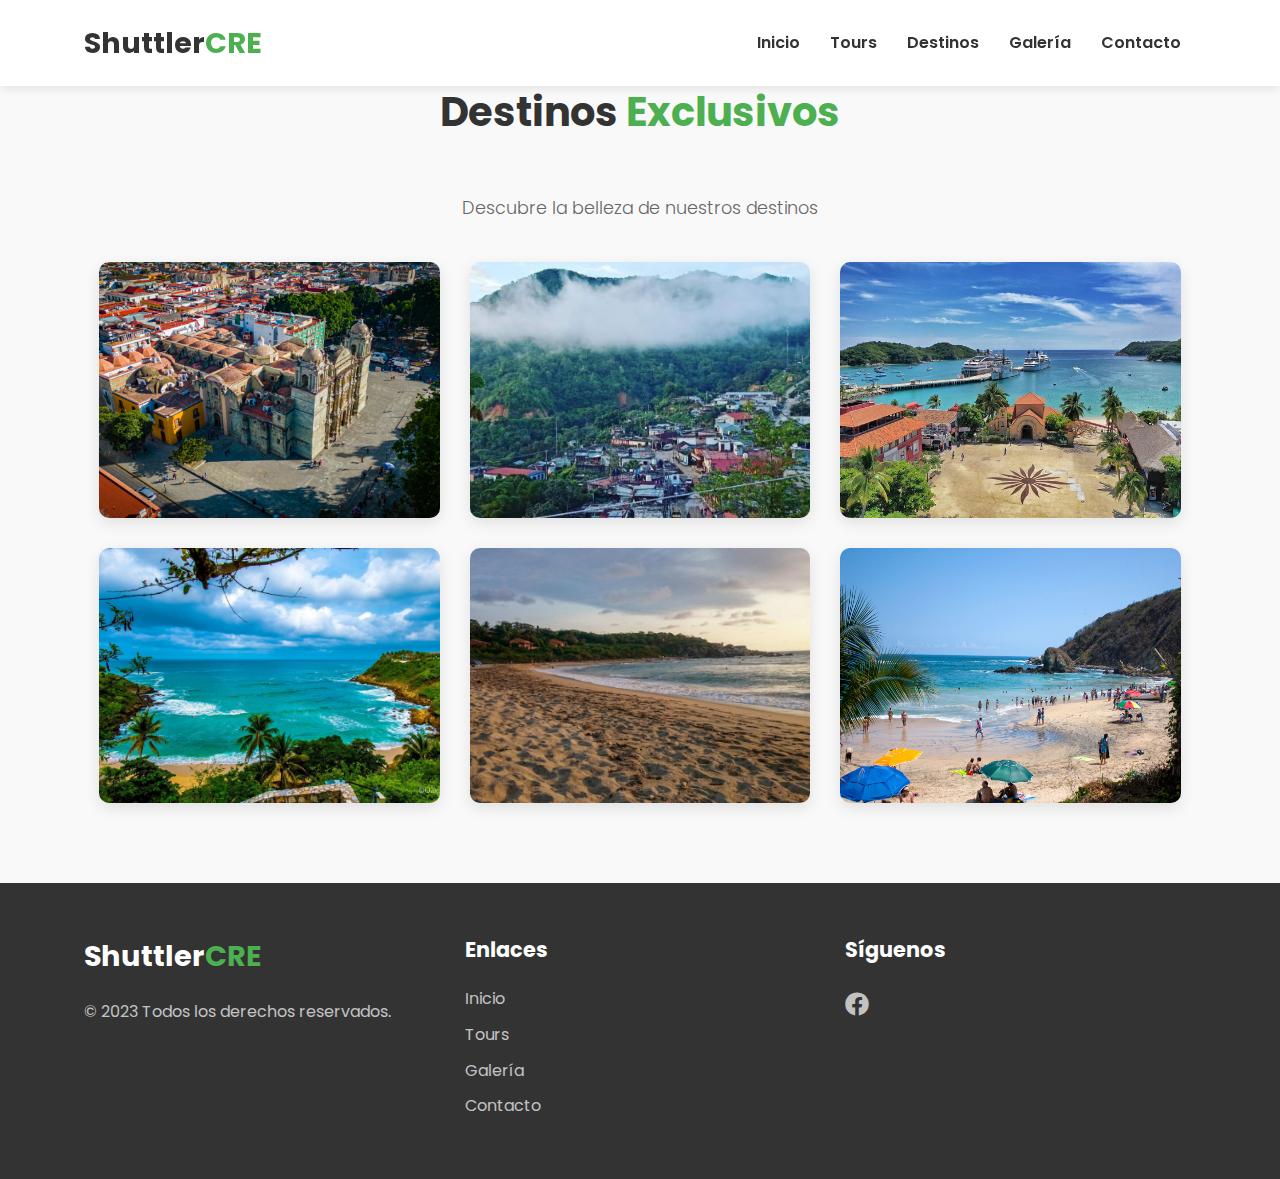
<file: destinos.html>
<!DOCTYPE html>
<html lang="es">
<head>
    <meta charset="UTF-8">
    <meta name="viewport" content="width=device-width, initial-scale=1.0">
    <title>Destinos - ShuttlerCRE</title>
    <link rel="stylesheet" href="styles.css">
    <link rel="stylesheet" href="galery.css">
    <link rel="preconnect" href="https://fonts.googleapis.com">
    <link rel="preconnect" href="https://fonts.gstatic.com" crossorigin>
    <link href="https://fonts.googleapis.com/css2?family=Poppins:wght@300;400;600;700&display=swap" rel="stylesheet">
    <link rel="stylesheet" href="https://cdnjs.cloudflare.com/ajax/libs/font-awesome/6.0.0/css/all.min.css">
    <link rel="icon" href="logo1.png" type="image/x-icon">
</head>
<body>
    <!-- Header / Navbar (igual que en index.html) -->
    <header class="header">
        <div class="container">
            <nav class="navbar">
                <a href="index.html" class="logo">Shuttler<span>CRE</span></a>
                <ul class="nav-links">
                    <li><a href="index.html">Inicio</a></li>
                    <li><a href="index.html#tours">Tours</a></li>
                    <li><a href="index.html#destinos">Destinos</a></li>
                    <li><a href="galeria.html">Galería</a></li>
                    <li><a href="index.html#contacto">Contacto</a></li>
                </ul>
                <div class="hamburger">
                    <span></span>
                    <span></span>
                    <span></span>
                </div>
            </nav>
        </div>
    </header>

    <!-- Galería -->
    <section class="gallery-section">
        <div class="container">
            <h2 class="section-title">Destinos <span>Exclusivos</span></h2>
            <p class="gallery-subtitle">Descubre la belleza de nuestros destinos</p>
            
            <!-- <div class="gallery-filters">
                <button class="filter-btn active" data-filter="all">Todos</button>
                <button class="filter-btn" data-filter="yates">Yates</button>
                <button class="filter-btn" data-filter="cuatrimoto">Cuatrimotos</button>
                <button class="filter-btn" data-filter="ciudad">Viaje a caballo</button>
                <button class="filter-btn" data-filter="habitacion">Hospedaje</button>
            </div> -->
            
            <div class="gallery-container">
                <!-- Ejemplo de ítems de galería - reemplaza con tus imágenes -->
                <div class="gallery-item" data-category="yates">
                    <img src="oaxaca.jpg" alt="Playa paradisíaca">
                    <div class="gallery-overlay">
                        <div class="overlay-content">
                            <h3>Oaxaca</h3>
                            <p>Su gran gastronomia</p>
                            <i class="fas fa-expand"></i>
                        </div>
                    </div>
                </div>
                
                <div class="gallery-item" data-category="yates">
                    <img src="pluma.jpg" alt="Selva tropical">
                    <div class="gallery-overlay">
                        <div class="overlay-content">
                            <h3>Pluma Hidalgo</h3>
                            <p>Café y mucha vegetación</p>
                            <i class="fas fa-expand"></i>
                        </div>
                    </div>
                </div>
                
                <!-- Agrega más items aquí -->
                <div class="gallery-item" data-category="yates">
                    <img src="huatulco1.jpg" alt="Atardecer en la playa">
                    <div class="gallery-overlay">
                        <div class="overlay-content">
                            <h3>Huatulco</h3>
                            <p>Las mejores palyas de Oaxaca</p>
                            <i class="fas fa-expand"></i>
                        </div>
                    </div>
                </div>
                
                <div class="gallery-item" data-category="ciudad">
                    <img src="puerto.png" alt="Centro histórico">
                    <div class="gallery-overlay">
                        <div class="overlay-content">
                            <h3>Puerto Escondido</h3>
                            <p>Mas sol y palya</p>
                            <i class="fas fa-expand"></i>
                        </div>
                    </div>
                </div>
                
                <div class="gallery-item" data-category="ciudad">
                    <img src="zicatrela.jpg" alt="Centro histórico">
                    <div class="gallery-overlay">
                        <div class="overlay-content">
                            <h3>Zicatela</h3>
                            <p>Las mejores olas</p>
                            <i class="fas fa-expand"></i>
                        </div>
                    </div>
                </div>
               
                <div class="gallery-item" data-category="ciudad">
                    <img src="mazunte.jpg" alt="Centro histórico">
                    <div class="gallery-overlay">
                        <div class="overlay-content">
                            <h3>Mazunte</h3>
                            <p>Lugar pra ver tortugas</p>
                            <i class="fas fa-expand"></i>
                        </div>
                    </div>
                </div>
            </div>
        </div>
    </section>

    <!-- Modal para imagen ampliada -->
    <div class="gallery-modal">
        <span class="close-modal">&times;</span>
        <img class="modal-content" id="expandedImg">
        <div class="modal-caption"></div>
    </div>

    <!-- Footer (igual que en index.html) -->
    <footer class="footer">
        <div class="container">
            <div class="footer-content">
                <div class="footer-logo">
                    <a href="index.html" class="logo">Shuttler<span>CRE</span></a>
                    <p>© 2023 Todos los derechos reservados.</p>
                </div>
                <div class="footer-links">
                    <h3>Enlaces</h3>
                    <ul>
                        <li><a href="index.html">Inicio</a></li>
                        <li><a href="index.html#tours">Tours</a></li>
                        <li><a href="galeria.html">Galería</a></li>
                        <li><a href="index.html#contacto">Contacto</a></li>
                    </ul>
                </div>
                <div class="footer-social">
                    <h3>Síguenos</h3>
                    <div class="social-icons">
                        <a href="#"><i class="fab fa-facebook"></i></a>
                        <!-- <a href="#"><i class="fab fa-instagram"></i></a> -->
                    </div>
                </div>
            </div>
        </div>
    </footer>

    <!-- Scripts -->
    <script src="script.js"></script>
    <script src="galery.js"></script>
</body>
</html>
</file>
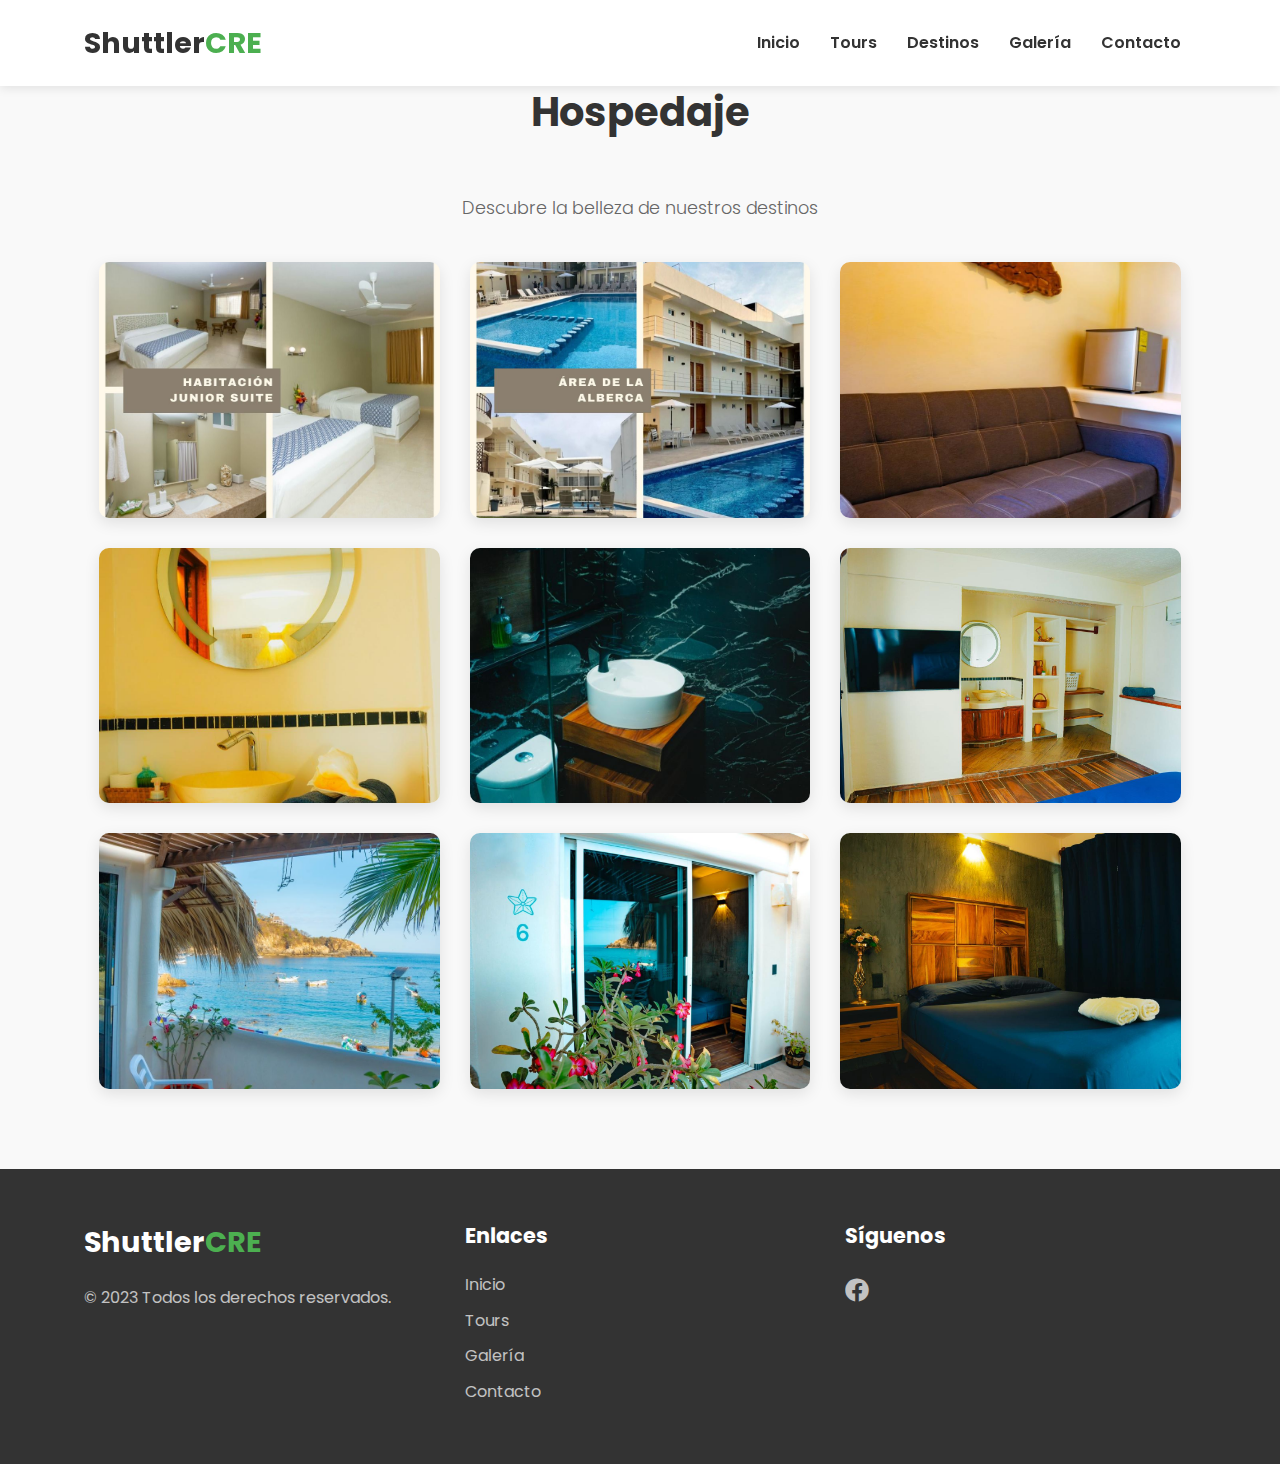
<file: hospedaje.html>
<!DOCTYPE html>
<html lang="es">
<head>
    <meta charset="UTF-8">
    <meta name="viewport" content="width=device-width, initial-scale=1.0">
    <title>Hospedaje - ShuttlerCRE</title>
    <link rel="stylesheet" href="styles.css">
    <link rel="stylesheet" href="galery.css">
    <link rel="preconnect" href="https://fonts.googleapis.com">
    <link rel="preconnect" href="https://fonts.gstatic.com" crossorigin>
    <link href="https://fonts.googleapis.com/css2?family=Poppins:wght@300;400;600;700&display=swap" rel="stylesheet">
    <link rel="stylesheet" href="https://cdnjs.cloudflare.com/ajax/libs/font-awesome/6.0.0/css/all.min.css">
    <link rel="icon" href="logo1.png" type="image/x-icon">
</head>
<body>
    <!-- Header / Navbar (igual que en index.html) -->
    <header class="header">
        <div class="container">
            <nav class="navbar">
                <a href="index.html" class="logo">Shuttler<span>CRE</span></a>
                <ul class="nav-links">
                    <li><a href="index.html">Inicio</a></li>
                    <li><a href="index.html#tours">Tours</a></li>
                    <li><a href="index.html#destinos">Destinos</a></li>
                    <li><a href="galeria.html">Galería</a></li>
                    <li><a href="index.html#contacto">Contacto</a></li>
                </ul>
                <div class="hamburger">
                    <span></span>
                    <span></span>
                    <span></span>
                </div>
            </nav>
        </div>
    </header>

    <!-- Galería -->
    <section class="gallery-section">
        <div class="container">
            <h2 class="section-title">Hospedaje</h2>
            <p class="gallery-subtitle">Descubre la belleza de nuestros destinos</p>
            
            <!-- <div class="gallery-filters">
                <button class="filter-btn active" data-filter="all">Todos</button>
                <button class="filter-btn" data-filter="yates">Yates</button>
                <button class="filter-btn" data-filter="cuatrimoto">Cuatrimotos</button>
                <button class="filter-btn" data-filter="ciudad">Viaje a caballo</button>
                <button class="filter-btn" data-filter="habitacion">Hospedaje</button>
            </div> -->
            
            <div class="gallery-container">
                <!-- Ejemplo de ítems de galería - reemplaza con tus imágenes -->
                <div class="gallery-item" data-category="yates">
                    <img src="junior.jpg" alt="Playa paradisíaca">
                    <div class="gallery-overlay">
                        <div class="overlay-content">
                            <h3>Junior suite</h3>
                            <p></p>
                            <i class="fas fa-expand"></i>
                        </div>
                    </div>
                </div>
                
                <div class="gallery-item" data-category="yates">
                    <img src="alberca.jpg" alt="Selva tropical">
                    <div class="gallery-overlay">
                        <div class="overlay-content">
                            <h3>Alberca</h3>
                            <p></p>
                            <i class="fas fa-expand"></i>
                        </div>
                    </div>
                </div>
                
                <!-- Agrega más items aquí -->
                <div class="gallery-item" data-category="yates">
                    <img src="sala.jpg" alt="Atardecer en la playa">
                    <div class="gallery-overlay">
                        <div class="overlay-content">
                            <h3>Sala</h3>
                            <p></p>
                            <i class="fas fa-expand"></i>
                        </div>
                    </div>
                </div>
                
                <div class="gallery-item" data-category="ciudad">
                    <img src="baño.jpg" alt="Centro histórico">
                    <div class="gallery-overlay">
                        <div class="overlay-content">
                            <h3>Baño propio</h3>
                            <p></p>
                            <i class="fas fa-expand"></i>
                        </div>
                    </div>
                </div>
                
                <div class="gallery-item" data-category="ciudad">
                    <img src="baños.jpg" alt="Centro histórico">
                    <div class="gallery-overlay">
                        <div class="overlay-content">
                            <h3>Comodidad</h3>
                            <p></p>
                            <i class="fas fa-expand"></i>
                        </div>
                    </div>
                </div>
                <div class="gallery-item" data-category="ciudad">
                    <img src="tele.jpg" alt="Centro histórico">
                    <div class="gallery-overlay">
                        <div class="overlay-content">
                            <h3>Con televición</h3>
                            <p></p>
                            <i class="fas fa-expand"></i>
                        </div>
                    </div>
                </div>
                
                <div class="gallery-item" data-category="ciudad">
                    <img src="vista.jpg" alt="Centro histórico">
                    <div class="gallery-overlay">
                        <div class="overlay-content">
                            <h3>Con hermosa vista</h3>
                            <p></p>
                            <i class="fas fa-expand"></i>
                        </div>
                    </div>
                </div>

                <div class="gallery-item" data-category="ciudad">
                    <img src="entrada .jpg" alt="Centro histórico">
                    <div class="gallery-overlay">
                        <div class="overlay-content">
                            <h3>Calidez</h3>
                            <p></p>
                            <i class="fas fa-expand"></i>
                        </div>
                    </div>
                </div>


                <div class="gallery-item" data-category="ciudad">
                    <img src="habitacion.jpg" alt="Centro histórico">
                    <div class="gallery-overlay">
                        <div class="overlay-content">
                            <h3>Confort</h3>
                            <p></p>
                            <i class="fas fa-expand"></i>
                        </div>
                    </div>
                </div>


            </div>
        </div>
    </section>

    <!-- Modal para imagen ampliada -->
    <div class="gallery-modal">
        <span class="close-modal">&times;</span>
        <img class="modal-content" id="expandedImg">
        <div class="modal-caption"></div>
    </div>

    <!-- Footer (igual que en index.html) -->
    <footer class="footer">
        <div class="container">
            <div class="footer-content">
                <div class="footer-logo">
                    <a href="index.html" class="logo">Shuttler<span>CRE</span></a>
                    <p>© 2023 Todos los derechos reservados.</p>
                </div>
                <div class="footer-links">
                    <h3>Enlaces</h3>
                    <ul>
                        <li><a href="index.html">Inicio</a></li>
                        <li><a href="index.html#tours">Tours</a></li>
                        <li><a href="galeria.html">Galería</a></li>
                        <li><a href="index.html#contacto">Contacto</a></li>
                    </ul>
                </div>
                <div class="footer-social">
                    <h3>Síguenos</h3>
                    <div class="social-icons">
                        <a href="#"><i class="fab fa-facebook"></i></a>
                        <!-- <a href="#"><i class="fab fa-instagram"></i></a> -->
                    </div>
                </div>
            </div>
        </div>
    </footer>

    <!-- Scripts -->
    <script src="script.js"></script>
    <script src="galery.js"></script>
</body>
</html>
</file>
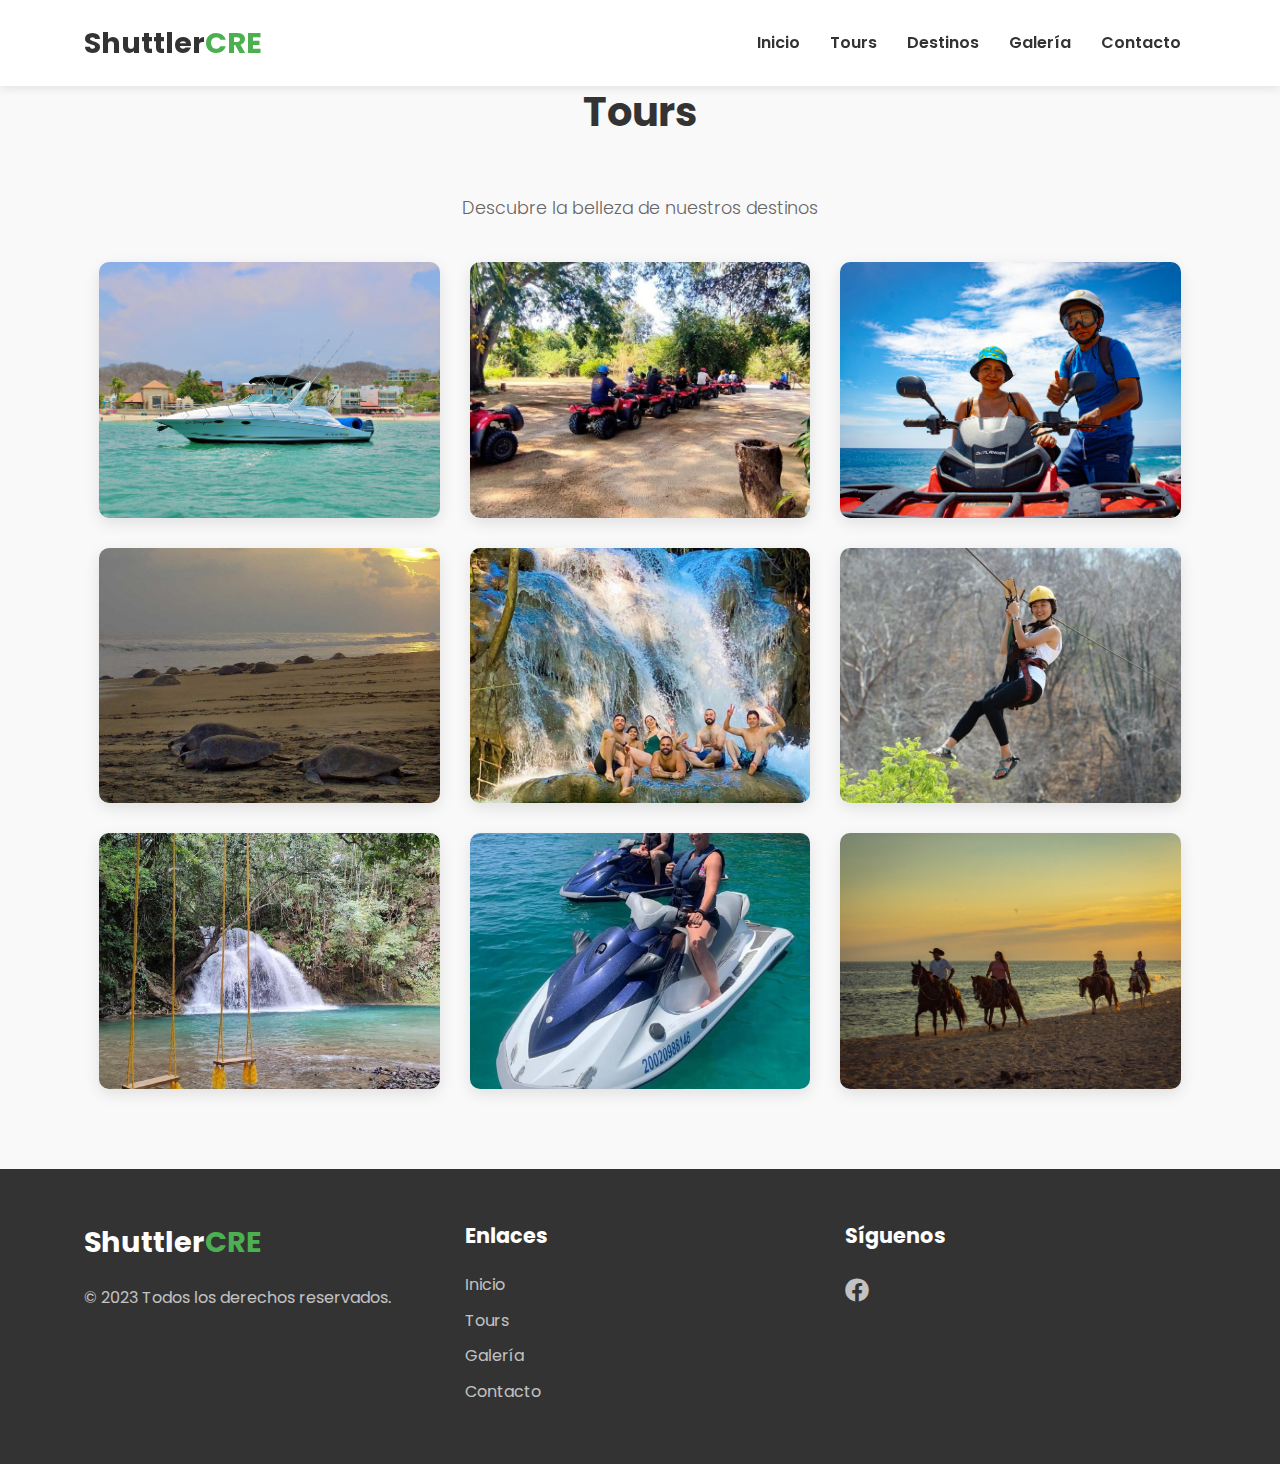
<file: tours.html>
<!DOCTYPE html>
<html lang="es">
<head>
    <meta charset="UTF-8">
    <meta name="viewport" content="width=device-width, initial-scale=1.0">
    <title>Tours - ShuttlerCRE</title>
    <link rel="stylesheet" href="styles.css">
    <link rel="stylesheet" href="galery.css">
    <link rel="preconnect" href="https://fonts.googleapis.com">
    <link rel="preconnect" href="https://fonts.gstatic.com" crossorigin>
    <link href="https://fonts.googleapis.com/css2?family=Poppins:wght@300;400;600;700&display=swap" rel="stylesheet">
    <link rel="stylesheet" href="https://cdnjs.cloudflare.com/ajax/libs/font-awesome/6.0.0/css/all.min.css">
    <link rel="icon" href="logo1.png" type="image/x-icon">
</head>
<body>
    <!-- Header / Navbar (igual que en index.html) -->
    <header class="header">
        <div class="container">
            <nav class="navbar">
                <a href="index.html" class="logo">Shuttler<span>CRE</span></a>
                <ul class="nav-links">
                    <li><a href="index.html">Inicio</a></li>
                    <li><a href="index.html#tours">Tours</a></li>
                    <li><a href="index.html#destinos">Destinos</a></li>
                    <li><a href="galeria.html">Galería</a></li>
                    <li><a href="index.html#contacto">Contacto</a></li>
                </ul>
                <div class="hamburger">
                    <span></span>
                    <span></span>
                    <span></span>
                </div>
            </nav>
        </div>
    </header>

    <!-- Galería -->
    <section class="gallery-section">
        <div class="container">
            <h2 class="section-title">Tours</h2>
            <p class="gallery-subtitle">Descubre la belleza de nuestros destinos</p>
            
            <!-- <div class="gallery-filters">
                <button class="filter-btn active" data-filter="all">Todos</button>
                <button class="filter-btn" data-filter="yates">Yates</button>
                <button class="filter-btn" data-filter="cuatrimoto">Cuatrimotos</button>
                <button class="filter-btn" data-filter="ciudad">Viaje a caballo</button>
                <button class="filter-btn" data-filter="habitacion">Hospedaje</button>
            </div> -->
            
            <div class="gallery-container">
                <!-- Ejemplo de ítems de galería - reemplaza con tus imágenes -->
                <div class="gallery-item" data-category="yates">
                    <img src="7bahias.jpg" alt="Playa paradisíaca">
                    <div class="gallery-overlay">
                        <div class="overlay-content">
                            <h3>Hermosos Yates</h3>
                            <p>Comodos</p>
                            <i class="fas fa-expand"></i>
                        </div>
                    </div>
                </div>
                
                <div class="gallery-item" data-category="yates">
                    <img src="cuatrimoto.jpg" alt="Selva tropical">
                    <div class="gallery-overlay">
                        <div class="overlay-content">
                            <h3>Cuatrimotos</h3>
                            <p>Adrenalina y diverción</p>
                            <i class="fas fa-expand"></i>
                        </div>
                    </div>
                </div>
                
                <!-- Agrega más items aquí -->
                <div class="gallery-item" data-category="yates">
                    <img src="huatulco.jpg" alt="Atardecer en la playa">
                    <div class="gallery-overlay">
                        <div class="overlay-content">
                            <h3></h3>
                            <p>Tu conduces</p>
                            <i class="fas fa-expand"></i>
                        </div>
                    </div>
                </div>
                
                <div class="gallery-item" data-category="ciudad">
                    <img src="tortugas.jpg" alt="Centro histórico">
                    <div class="gallery-overlay">
                        <div class="overlay-content">
                            <h3>Liberación de tortugas</h3>
                            <p>Maravillas de la naturaleza</p>
                            <i class="fas fa-expand"></i>
                        </div>
                    </div>
                </div>
                
                <div class="gallery-item" data-category="ciudad">
                    <img src="tours-cascadas.jpg" alt="Centro histórico">
                    <div class="gallery-overlay">
                        <div class="overlay-content">
                            <h3>Cascadas</h3>
                            <p>En contacto con la naturaleza</p>
                            <i class="fas fa-expand"></i>
                        </div>
                    </div>
                </div>
               
                <div class="gallery-item" data-category="ciudad">
                    <img src="tirolesa.jpg" alt="Centro histórico">
                    <div class="gallery-overlay">
                        <div class="overlay-content">
                            <h3>Tirolesa</h3>
                            <p>Mas diverción</p>
                            <i class="fas fa-expand"></i>
                        </div>
                    </div>
                </div>

                <div class="gallery-item" data-category="cuatrimoto">
                    <img src="cascadas.jpg" alt="Centro histórico">
                    <div class="gallery-overlay">
                        <div class="overlay-content">
                            <h3></h3>
                            <p>Paisajes naturales</p>
                            <i class="fas fa-expand"></i>
                        </div>
                    </div>
                </div>

                <div class="gallery-item" data-category="habitacion">
                    <img src="motode-agua.jpg" alt="Centro histórico">
                    <div class="gallery-overlay">
                        <div class="overlay-content">
                            <h3>Motos de agua</h3>
                            <p>Disfruta del mar</p>
                            <i class="fas fa-expand"></i>
                        </div>
                    </div>
                </div>

                <div class="gallery-item" data-category="ciudad">
                    <img src="caballos.jpg" alt="Centro histórico">
                    <div class="gallery-overlay">
                        <div class="overlay-content">
                            <h3>Montar a caballo </h3>
                            <p>Tranquilidad y reljación</p>
                            <i class="fas fa-expand"></i>
                        </div>
                    </div>
                </div>
            </div>
        </div>
    </section>

    <!-- Modal para imagen ampliada -->
    <div class="gallery-modal">
        <span class="close-modal">&times;</span>
        <img class="modal-content" id="expandedImg">
        <div class="modal-caption"></div>
    </div>

    <!-- Footer (igual que en index.html) -->
    <footer class="footer">
        <div class="container">
            <div class="footer-content">
                <div class="footer-logo">
                    <a href="index.html" class="logo">Shuttler<span>CRE</span></a>
                    <p>© 2023 Todos los derechos reservados.</p>
                </div>
                <div class="footer-links">
                    <h3>Enlaces</h3>
                    <ul>
                        <li><a href="index.html">Inicio</a></li>
                        <li><a href="index.html#tours">Tours</a></li>
                        <li><a href="galeria.html">Galería</a></li>
                        <li><a href="index.html#contacto">Contacto</a></li>
                    </ul>
                </div>
                <div class="footer-social">
                    <h3>Síguenos</h3>
                    <div class="social-icons">
                        <a href="#"><i class="fab fa-facebook"></i></a>
                        <!-- <a href="#"><i class="fab fa-instagram"></i></a> -->
                    </div>
                </div>
            </div>
        </div>
    </footer>

    <!-- Scripts -->
    <script src="script.js"></script>
    <script src="galery.js"></script>
</body>
</html>
</file>
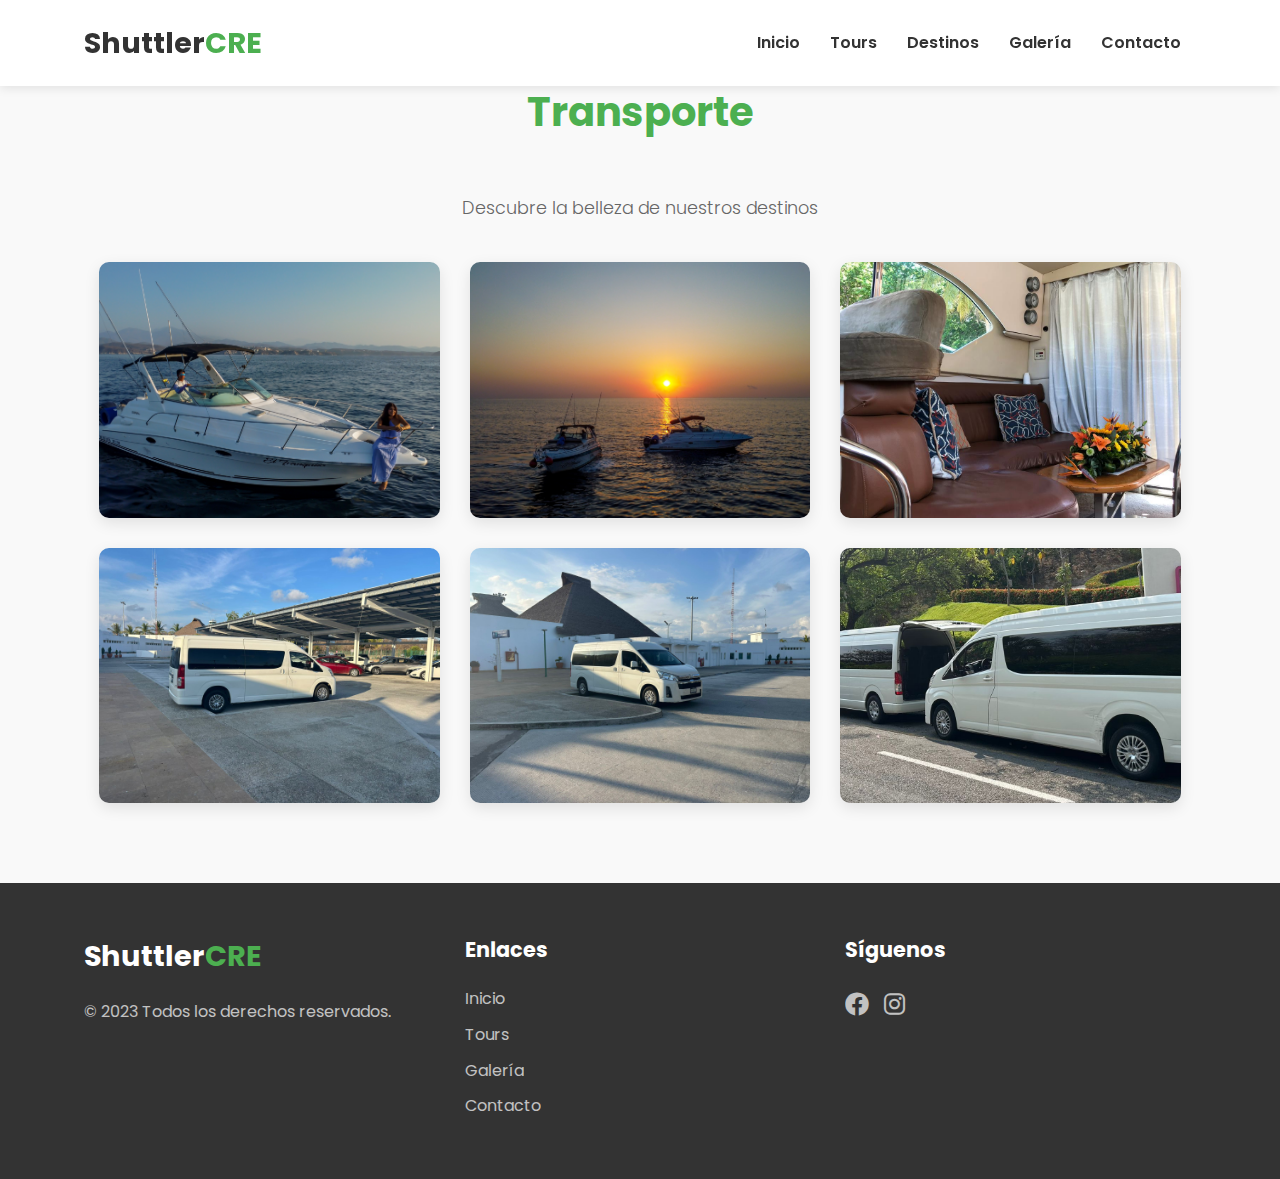
<file: transporte.html>
<!DOCTYPE html>
<html lang="es">
<head>
    <meta charset="UTF-8">
    <meta name="viewport" content="width=device-width, initial-scale=1.0">
    <title>Transporte - ShuttlerCRE</title>
    <link rel="stylesheet" href="styles.css">
    <link rel="stylesheet" href="galery.css">
    <link rel="preconnect" href="https://fonts.googleapis.com">
    <link rel="preconnect" href="https://fonts.gstatic.com" crossorigin>
    <link href="https://fonts.googleapis.com/css2?family=Poppins:wght@300;400;600;700&display=swap" rel="stylesheet">
    <link rel="stylesheet" href="https://cdnjs.cloudflare.com/ajax/libs/font-awesome/6.0.0/css/all.min.css">
    <link rel="icon" href="logo1.png" type="image/x-icon">
</head>
<body>
    <!-- Header / Navbar (igual que en index.html) -->
    <header class="header">
        <div class="container">
            <nav class="navbar">
                <a href="index.html" class="logo">Shuttler<span>CRE</span></a>
                <ul class="nav-links">
                    <li><a href="index.html">Inicio</a></li>
                    <li><a href="index.html#tours">Tours</a></li>
                    <li><a href="index.html#destinos">Destinos</a></li>
                    <li><a href="galeria.html">Galería</a></li>
                    <li><a href="index.html#contacto">Contacto</a></li>
                </ul>
                <div class="hamburger">
                    <span></span>
                    <span></span>
                    <span></span>
                </div>
            </nav>
        </div>
    </header>

    <!-- Galería -->
    <section class="gallery-section">
        <div class="container">
            <h2 class="section-title"> <span>Transporte</span></h2>
            <p class="gallery-subtitle">Descubre la belleza de nuestros destinos</p>
            
            <!-- <div class="gallery-filters">
                <button class="filter-btn active" data-filter="all">Todos</button>
                <button class="filter-btn" data-filter="yates">Yates</button>
                <button class="filter-btn" data-filter="cuatrimoto">Cuatrimotos</button>
                <button class="filter-btn" data-filter="ciudad">Viaje a caballo</button>
                <button class="filter-btn" data-filter="habitacion">Hospedaje</button>
            </div> -->
            
            <div class="gallery-container">
                <!-- Ejemplo de ítems de galería - reemplaza con tus imágenes -->
                <div class="gallery-item" data-category="yates">
                    <img src="yate.jpg" alt="Playa paradisíaca">
                    <div class="gallery-overlay">
                        <div class="overlay-content">
                            <h3>Yates</h3>
                            <p>Comodidad aegurada</p>
                            <i class="fas fa-expand"></i>
                        </div>
                    </div>
                </div>
                
                <div class="gallery-item" data-category="yates">
                    <img src="yates.jpg" alt="Selva tropical">
                    <div class="gallery-overlay">
                        <div class="overlay-content">
                            <h3>Hermosas vistas</h3>
                            <p></p>
                            <i class="fas fa-expand"></i>
                        </div>
                    </div>
                </div>
                
                <!-- Agrega más items aquí -->
                <div class="gallery-item" data-category="yates">
                    <img src="yatehuatulco.jpg" alt="Atardecer en la playa">
                    <div class="gallery-overlay">
                        <div class="overlay-content">
                            <h3>Comodidad</h3>
                            <p>Y seguridad</p>
                            <i class="fas fa-expand"></i>
                        </div>
                    </div>
                </div>
                
                <div class="gallery-item" data-category="ciudad">
                    <img src="urban.jpg" alt="Centro histórico">
                    <div class="gallery-overlay">
                        <div class="overlay-content">
                            <h3>Transporte por tierra</h3>
                            <p>Rapidez y eficacia</p>
                            <i class="fas fa-expand"></i>
                        </div>
                    </div>
                </div>
                
                <div class="gallery-item" data-category="ciudad">
                    <img src="transporte.jpg" alt="Centro histórico">
                    <div class="gallery-overlay">
                        <div class="overlay-content">
                            <h3>Comodidad</h3>
                            <p></p>
                            <i class="fas fa-expand"></i>
                        </div>
                    </div>
                </div>
                <div class="gallery-item" data-category="ciudad">
                    <img src="urban2.jpg" alt="Centro histórico">
                    <div class="gallery-overlay">
                        <div class="overlay-content">
                            <h3>Elegancia</h3>
                            <p></p>
                            <i class="fas fa-expand"></i>
                        </div>
                    </div>
                </div>
            </div>
        </div>
    </section>

    <!-- Modal para imagen ampliada -->
    <div class="gallery-modal">
        <span class="close-modal">&times;</span>
        <img class="modal-content" id="expandedImg">
        <div class="modal-caption"></div>
    </div>

    <!-- Footer (igual que en index.html) -->
    <footer class="footer">
        <div class="container">
            <div class="footer-content">
                <div class="footer-logo">
                    <a href="index.html" class="logo">Shuttler<span>CRE</span></a>
                    <p>© 2023 Todos los derechos reservados.</p>
                </div>
                <div class="footer-links">
                    <h3>Enlaces</h3>
                    <ul>
                        <li><a href="index.html">Inicio</a></li>
                        <li><a href="index.html#tours">Tours</a></li>
                        <li><a href="galeria.html">Galería</a></li>
                        <li><a href="index.html#contacto">Contacto</a></li>
                    </ul>
                </div>
                <div class="footer-social">
                    <h3>Síguenos</h3>
                    <div class="social-icons">
                        <a href="#"><i class="fab fa-facebook"></i></a>
                        <a href="#"><i class="fab fa-instagram"></i></a>
                    </div>
                </div>
            </div>
        </div>
    </footer>

    <!-- Scripts -->
    <script src="script.js"></script>
    <script src="galery.js"></script>
</body>
</html>
</file>
<file: styles.css>
/* Estilos Generales */
* {
    margin: 0;
    padding: 0;
    box-sizing: border-box;
    font-family: 'Poppins', sans-serif;
}

:root {
    --primary-color: #4CAF50;
    --secondary-color: #2E7D32;
    --dark-color: #333;
    --light-color: #f4f4f4;
    --white: #fff;
    --black: #000;
}

body {
    line-height: 1.6;
    background-color: var(--light-color);
}

.container {
    width: 90%;
    max-width: 1200px;
    margin: 0 auto;
    padding: 0 20px;
}

/* Header */
.header {
    background-color: var(--white);
    box-shadow: 0 2px 10px rgba(0, 0, 0, 0.1);
    position: fixed;
    width: 100%;
    z-index: 1000;
}

.navbar {
    display: flex;
    justify-content: space-between;
    align-items: center;
    padding: 20px 0;
}

.logo {
    font-size: 1.8rem;
    font-weight: 700;
    color: var(--dark-color);
    text-decoration: none;
}

.logo span {
    color: var(--primary-color);
}

.nav-links {
    display: flex;
    list-style: none;
}

.nav-links li a {
    padding: 10px 15px;
    text-decoration: none;
    color: var(--dark-color);
    font-weight: 600;
    transition: color 0.3s;
}

.nav-links li a:hover {
    color: var(--primary-color);
}

.hamburger {
    display: none;
    cursor: pointer;
}

.hamburger span {
    display: block;
    width: 25px;
    height: 3px;
    background-color: var(--dark-color);
    margin: 5px 0;
    transition: all 0.3s;
}

/* Hero Section */
.hero {
    height: 100vh;
    position: relative;
    display: flex;
    align-items: center;
    justify-content: center;
    color: var(--white);
    text-align: center;
}

.hero-video {
    position: absolute;
    top: 0;
    left: 0;
    width: 100%;
    height: 100%;
    object-fit: cover;
    z-index: -1;
}

.hero-content {
    max-width: 800px;
    padding: 0 20px;
}

.hero-content h1 {
    font-size: 3.5rem;
    margin-bottom: 20px;
    text-shadow: 2px 2px 5px rgba(0, 0, 0, 0.5);
}

.hero-content p {
    font-size: 1.2rem;
    margin-bottom: 30px;
}

/* Botones */
.btn {
    display: inline-block;
    padding: 12px 30px;
    background-color: var(--primary-color);
    color: var(--white);
    text-decoration: none;
    border-radius: 5px;
    font-weight: 600;
    transition: background-color 0.3s;
}

.btn:hover {
    background-color: var(--secondary-color);
}

/* Secciones */
.section-title {
    text-align: center;
    margin-bottom: 50px;
    font-size: 2.5rem;
    color: var(--dark-color);
}

.section-title span {
    color: var(--primary-color);
}

/* Tours */
.tours-grid {
    display: grid;
    grid-template-columns: repeat(auto-fit, minmax(300px, 1fr));
    gap: 30px;
}

.tour-card {
    background-color: var(--white);
    border-radius: 10px;
    overflow: hidden;
    box-shadow: 0 5px 15px rgba(0, 0, 0, 0.1);
    transition: transform 0.3s;
}

.tour-card:hover {
    transform: translateY(-10px);
}

.tour-card img {
    width: 100%;
    height: 200px;
    object-fit: cover;
}

.tour-card h3 {
    padding: 15px;
    font-size: 1.5rem;
}

.tour-card p {
    padding: 0 15px 15px;
    color: #666;
}

.price {
    display: block;
    padding: 0 15px;
    font-size: 1.3rem;
    font-weight: 700;
    color: var(--primary-color);
    margin-bottom: 15px;
}

.tour-card .btn {
    margin: 0 15px 20px;
    display: block;
    text-align: center;
}

/* Destinos */
.destinations-grid {

    display: grid;
    grid-template-columns: repeat(auto-fit, minmax(300px, 1fr));
    gap: 20px;
    justify-content: center;
}

.destination-card {
    position: relative;
    height: 300px;
    border-radius: 10px;
    overflow: hidden;
}

.destination-card img {
    width: 100%;
    height: 100%;
    object-fit: cover;
    transition: transform 0.5s;
}

.destination-card:hover img {
    transform: scale(1.1);
}

.destination-info {
    position: absolute;
    bottom: 0;
    left: 0;
    right: 0;
    background: linear-gradient(to top, rgba(0, 0, 0, 0.8), transparent);
    padding: 20px;
    color: var(--white);
}

.destination-info h3 {
    font-size: 1.5rem;
    margin-bottom: 5px;
}

/* Testimonios */
.testimonials-grid {
    display: grid;
    grid-template-columns: repeat(auto-fit, minmax(300px, 1fr));
    gap: 30px;
}

.testimonial-card {
    background-color: var(--white);
    padding: 30px;
    border-radius: 10px;
    box-shadow: 0 5px 15px rgba(0, 0, 0, 0.1);
    text-align: center;
}

.testimonial-card img {
    width: 80px;
    height: 80px;
    border-radius: 50%;
    object-fit: cover;
    margin-bottom: 20px;
}

.testimonial-card p {
    font-style: italic;
    margin-bottom: 20px;
}

.testimonial-card h4 {
    color: var(--primary-color);
}

/* Contacto */
.contact-form {
    max-width: 600px;
    margin: 0 auto;
    display: grid;
    gap: 20px;
}

.contact-form input,
.contact-form textarea {
    padding: 15px;
    border: 1px solid #ddd;
    border-radius: 5px;
    font-size: 1rem;
}

.contact-form textarea {
    height: 150px;
    resize: vertical;
}

.contact-form button {
    width: 200px;
    margin: 0 auto;
}

/* Footer */
.footer {
    background-color: var(--dark-color);
    color: var(--white);
    padding: 50px 0 20px;
}

.footer-content {
    display: grid;
    grid-template-columns: repeat(auto-fit, minmax(250px, 1fr));
    gap: 30px;
    margin-bottom: 30px;
}

.footer-logo .logo {
    color: var(--white);
}

.footer-logo p {
    margin-top: 20px;
    opacity: 0.7;
}

.footer-links h3,
.footer-social h3 {
    font-size: 1.3rem;
    margin-bottom: 20px;
}

.footer-links ul {
    list-style: none;
}

.footer-links ul li a {
    color: var(--white);
    text-decoration: none;
    opacity: 0.7;
    transition: opacity 0.3s;
    display: block;
    margin-bottom: 10px;
}

.footer-links ul li a:hover {
    opacity: 1;
}

.social-icons {
    display: flex;
    gap: 15px;
}

.social-icons a {
    color: var(--white);
    font-size: 1.5rem;
    opacity: 0.7;
    transition: opacity 0.3s;
}

.social-icons a:hover {
    opacity: 1;
}

/* Responsive */
@media (max-width: 768px) {
    .nav-links {
        position: fixed;
        top: 80px;
        left: -100%;
        width: 100%;
        height: calc(100vh - 80px);
        background-color: var(--white);
        flex-direction: column;
        align-items: center;
        padding-top: 30px;
        transition: left 0.3s;
    }

    .nav-links.active {
        left: 0;
    }

    .hamburger {
        display: block;
    }

    .hamburger.active span:nth-child(1) {
        transform: rotate(45deg) translate(5px, 5px);
    }

    .hamburger.active span:nth-child(2) {
        opacity: 0;
    }

    .hamburger.active span:nth-child(3) {
        transform: rotate(-45deg) translate(7px, -6px);
    }

    .hero-content h1 {
        font-size: 2.5rem;
    }
}
</file>
<file: galery.css>
/* Estilos específicos para la galería */
.gallery-section {
    padding: 80px 0;
    background: #f9f9f9;
}

.gallery-subtitle {
    text-align: center;
    color: #666;
    margin-bottom: 40px;
    font-size: 1.1rem;
    font-weight: 300;
}

.gallery-filters {
    text-align: center;
    margin-bottom: 40px;
}

.filter-btn {
    background: none;
    border: 2px solid #3498db;
    padding: 8px 20px;
    margin: 0 5px;
    cursor: pointer;
    font-family: 'Poppins', sans-serif;
    font-size: 0.9rem;
    color: #3498db;
    transition: all 0.3s ease;
    border-radius: 30px;
    font-weight: 600;
}

.filter-btn.active, .filter-btn:hover {
    background: #3498db;
    color: white;
}

.gallery-container {
    display: grid;
    grid-template-columns: repeat(auto-fill, minmax(300px, 1fr));
    gap: 30px;
    padding: 0 15px;
}

.gallery-item {
    position: relative;
    border-radius: 10px;
    overflow: hidden;
    box-shadow: 0 5px 15px rgba(0,0,0,0.1);
    transition: transform 0.3s ease, box-shadow 0.3s ease;
    aspect-ratio: 4/3;
}

.gallery-item img {
    width: 100%;
    height: 100%;
    object-fit: cover;
    display: block;
    transition: transform 0.5s ease;
}

.gallery-overlay {
    position: absolute;
    top: 0;
    left: 0;
    width: 100%;
    height: 100%;
    background: rgba(52, 152, 219, 0.8);
    opacity: 0;
    transition: opacity 0.3s ease;
    display: flex;
    justify-content: center;
    align-items: center;
}

.overlay-content {
    text-align: center;
    color: white;
    transform: translateY(20px);
    transition: transform 0.3s ease;
    padding: 20px;
    width: 100%;
}

.overlay-content h3 {
    font-size: 1.5rem;
    margin-bottom: 10px;
    font-weight: 600;
}

.overlay-content p {
    font-size: 0.9rem;
    margin-bottom: 20px;
    font-weight: 300;
}

.overlay-content i {
    font-size: 1.8rem;
    cursor: pointer;
    transition: transform 0.3s ease;
}

.overlay-content i:hover {
    transform: scale(1.2);
}

.gallery-item:hover {
    transform: translateY(-10px);
    box-shadow: 0 15px 30px rgba(0,0,0,0.2);
}

.gallery-item:hover .gallery-overlay {
    opacity: 1;
}

.gallery-item:hover .overlay-content {
    transform: translateY(0);
}

.gallery-item:hover img {
    transform: scale(1.1);
}

/* Estilos para el modal */
.gallery-modal {
    display: none;
    position: fixed;
    z-index: 1000;
    left: 0;
    top: 0;
    width: 100%;
    height: 100%;
    background-color: rgba(0,0,0,0.9);
    overflow: auto;
    animation: fadeIn 0.3s;
}

@keyframes fadeIn {
    from {opacity: 0;}
    to {opacity: 1;}
}

.modal-content {
    display: block;
    margin: 60px auto;
    max-width: 80%;
    max-height: 80%;
    border-radius: 5px;
    animation: zoomIn 0.3s;
}

@keyframes zoomIn {
    from {transform: scale(0.9);}
    to {transform: scale(1);}
}

.modal-caption {
    color: white;
    text-align: center;
    padding: 20px 0;
    font-size: 1.2rem;
    max-width: 80%;
    margin: 0 auto;
}

.close-modal {
    position: absolute;
    top: 20px;
    right: 30px;
    color: white;
    font-size: 40px;
    font-weight: bold;
    cursor: pointer;
    transition: color 0.3s;
}

.close-modal:hover {
    color: #3498db;
}

/* Responsive */
@media (max-width: 768px) {
    .gallery-container {
        grid-template-columns: repeat(auto-fill, minmax(250px, 1fr));
        gap: 20px;
    }
    
    .modal-content {
        max-width: 95%;
        margin: 80px auto 30px;
    }
    
    .gallery-filters {
        display: flex;
        flex-wrap: wrap;
        justify-content: center;
    }
    
    .filter-btn {
        margin: 5px;
        padding: 6px 15px;
        font-size: 0.8rem;
    }
}

@media (max-width: 480px) {
    .gallery-container {
        grid-template-columns: 1fr;
    }
    
    .gallery-section {
        padding: 60px 0;
    }
}
</file>
